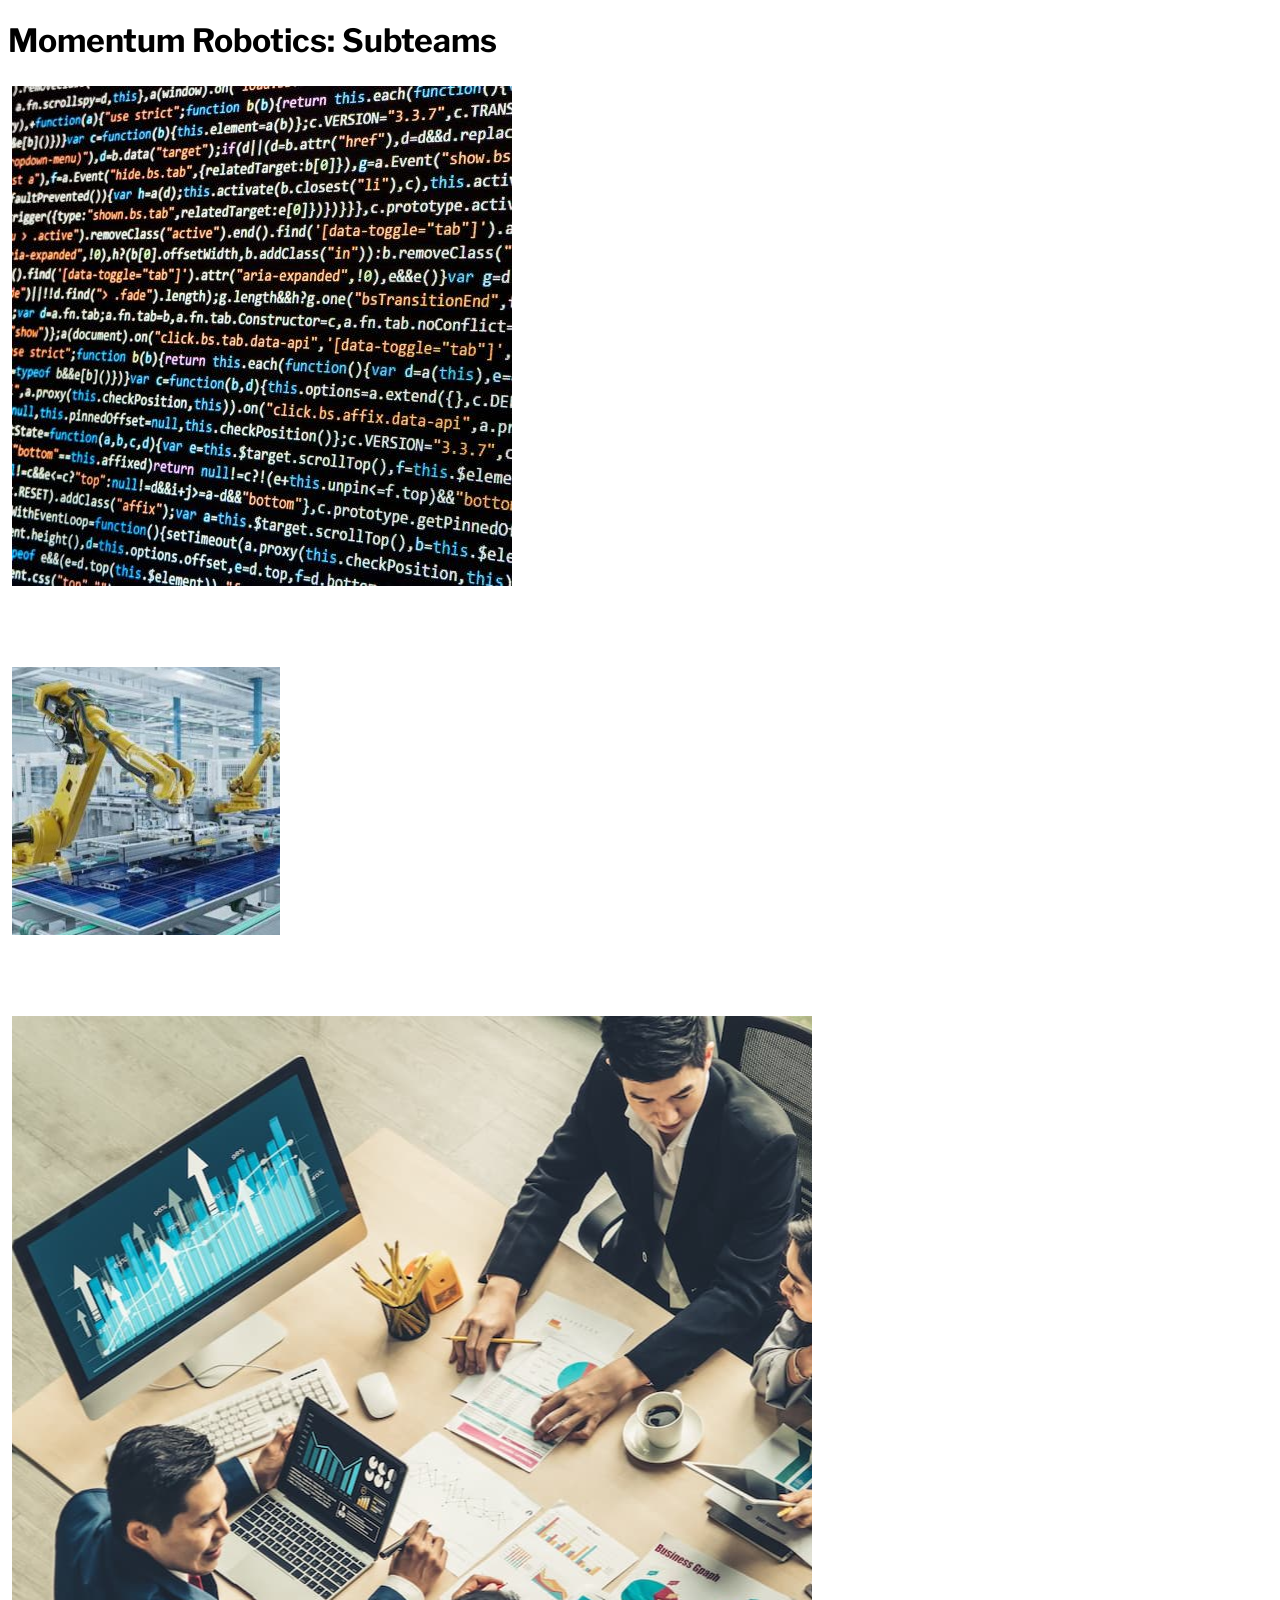
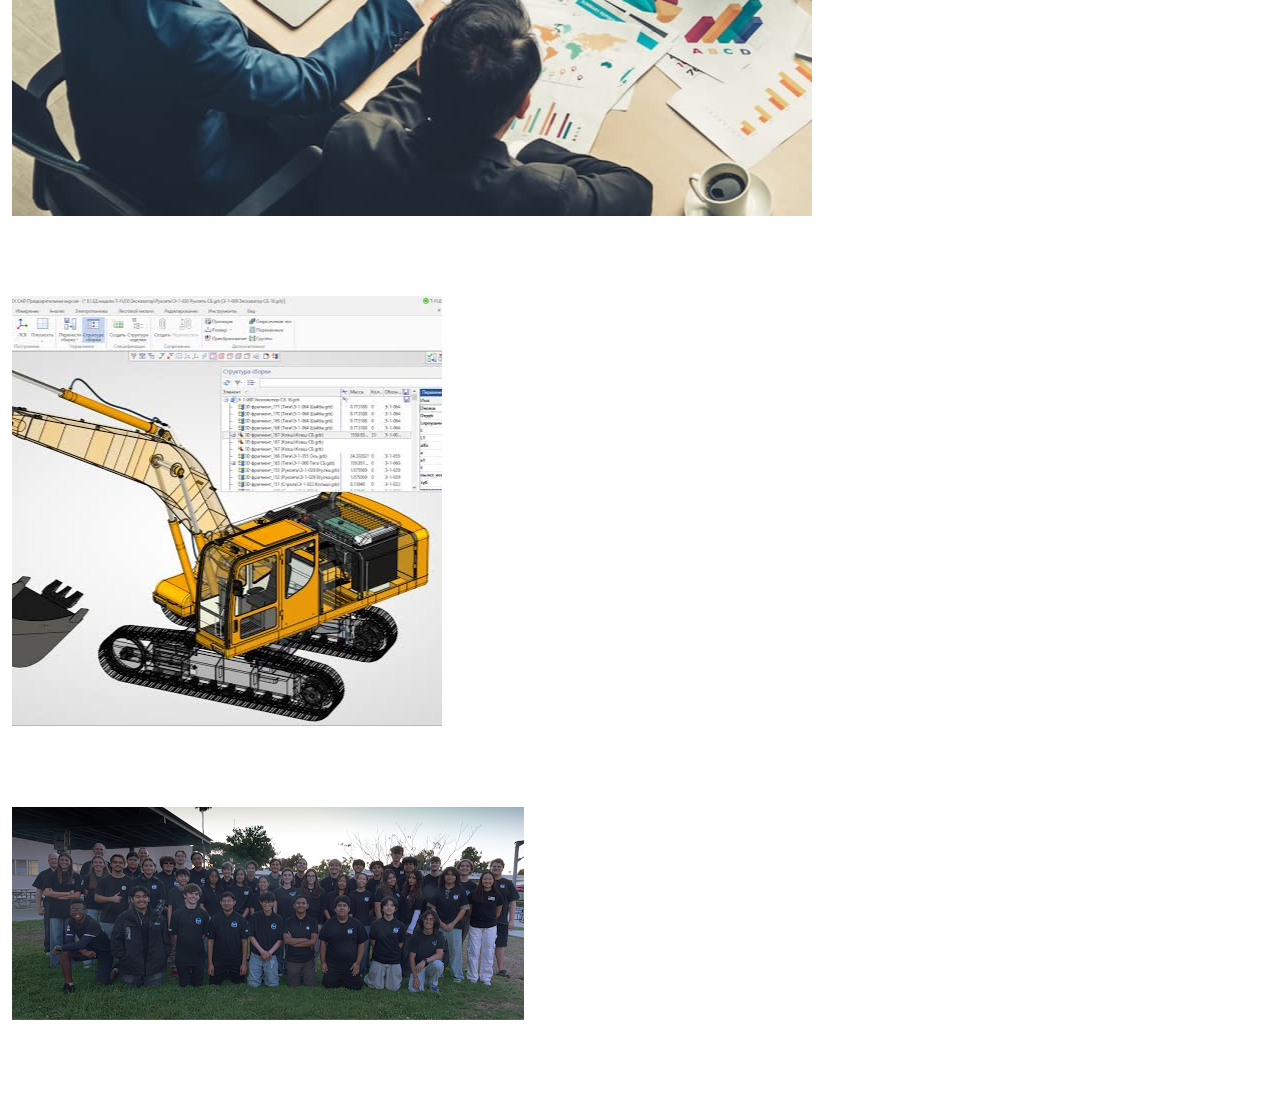
<file: index.html>
<!DOCTYPE html>

<html>
	<head>
		<meta charset="utf-8">
        <meta name="viewport" content="width=device-width, initial-scale=1.0">
		<title>Momentum Robotics Programming Subteam Intro</title>
		<base href="https://theelementguy.github.io/programming-website-momentum/">
		<link rel="stylesheet" href="https://www.w3schools.com/w3css/5/w3.css">
		<link rel="stylesheet" href="stylesheet.css">
	</head>
	<body class="w3-black">
		<div class="w3-container">
			<h1>Momentum Robotics: Subteams</h1>
		</div>
		<div class="w3-row w3-container">
			<div class="w3-col s12 m6 l3 w3-deep-orange w3-container">
				<a href="programming.html">
					<img src="coolcode.png" class="w3-col l12 w3-margin-top">
					<h2>Programming</h2>
				</a>
			</div>
			<div class="w3-col s12 m6 l3 w3-emerald w3-container">
				<a href="manufac.html">
					<img src="manufac.png" class="w3-margin-top w3-col l12">
					<h2>Manufacturing</h2>
				</a>
			</div>
			<div class="w3-col s12 m6 l3 w3-crimson w3-container">
				<a href="business.html">
					<img src="money.png" class="w3-margin-top w3-col l12">
					<h2>Business</h2>
				</a>
			</div>
			<div class="w3-col s12 m6 l3 w3-cobalt w3-container">
				<a href="design.html">
					<img src="cad.png" class="w3-margin-top w3-col l12">
					<h2>Design</h2>
				</a>
			</div>
		</div>
		<div class="w3-row w3-container">
			<div class="w3-col s12 m12 l12 w3-deep-purple w3-container">
				<a href="https://momentum4999.com/wp/" target="_blank">
					<img src="people.png" class="w3-col l12 w3-margin-top">
					<h2>Main Website</h2>
				</a>
			</div>
		</div>
	</body>
</html>
</file>
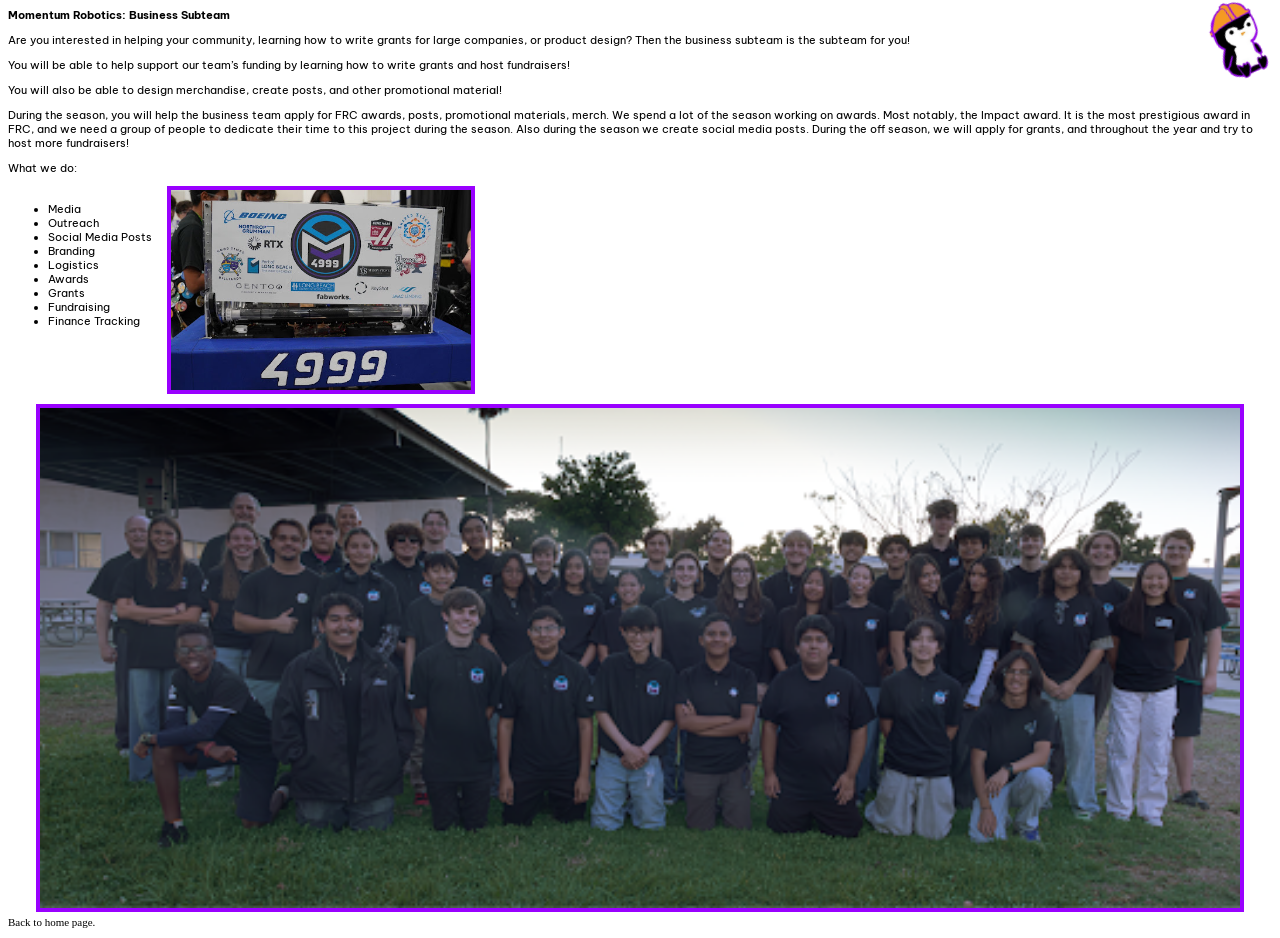
<file: business.html>
<!DOCTYPE html>

<html>
	<head>
		<meta charset="utf-8">
        <meta name="viewport" content="width=device-width, initial-scale=1.0">
		<title>Business Intro</title>
		<base href="https://theelementguy.github.io/programming-website-momentum/">
		<link rel="stylesheet" href="bus-stylesheet.css">
	</head>
	<body>
		<div id="logo-div">
			<a href="https://theelementguy.github.io/programming-website-momentum/"><h1 id="header">Momentum Robotics: Business Subteam</h1></a>
			<img src="penguin.png" id="penguin">
		</div>
		<p>Are you interested in helping your community, learning how to write grants for large companies, or product design? Then the business subteam is the subteam for you!</p>
		<p>You will be able to help support our team’s funding by learning how to write grants and host fundraisers!</p>
		<p>You will also be able to design merchandise, create posts, and other promotional material!</p>
		<p>During the season, you will help the business team apply for FRC awards, posts, promotional materials, merch. We spend a lot of the season working on awards. Most notably, the Impact award. It is the most prestigious award in FRC, and we need a group of people to dedicate their time to this project during the season. Also during the season we create social media posts.  During the off season, we will apply for grants, and throughout the year and try to host more fundraisers!</p>
		<p>What we do:</p>
		<div id="image-container">
			<ul>
				<li>Media</li>
				<li>Outreach</li>
				<li>Social Media Posts</li>
				<li>Branding</li>
				<li>Logistics</li>
				<li>Awards</li>
				<li>Grants</li>
				<li>Fundraising</li>
				<li>Finance Tracking</li>
			</ul>
			<img src="robot.jpg" id="robot" class="formatted">
		</div>
		<img src="people.png" id="people" class="formatted" width="95%">
		<a href="https://theelementguy.github.io/programming-website-momentum">Back to home page.</a>
	</body>
</html>
</file>
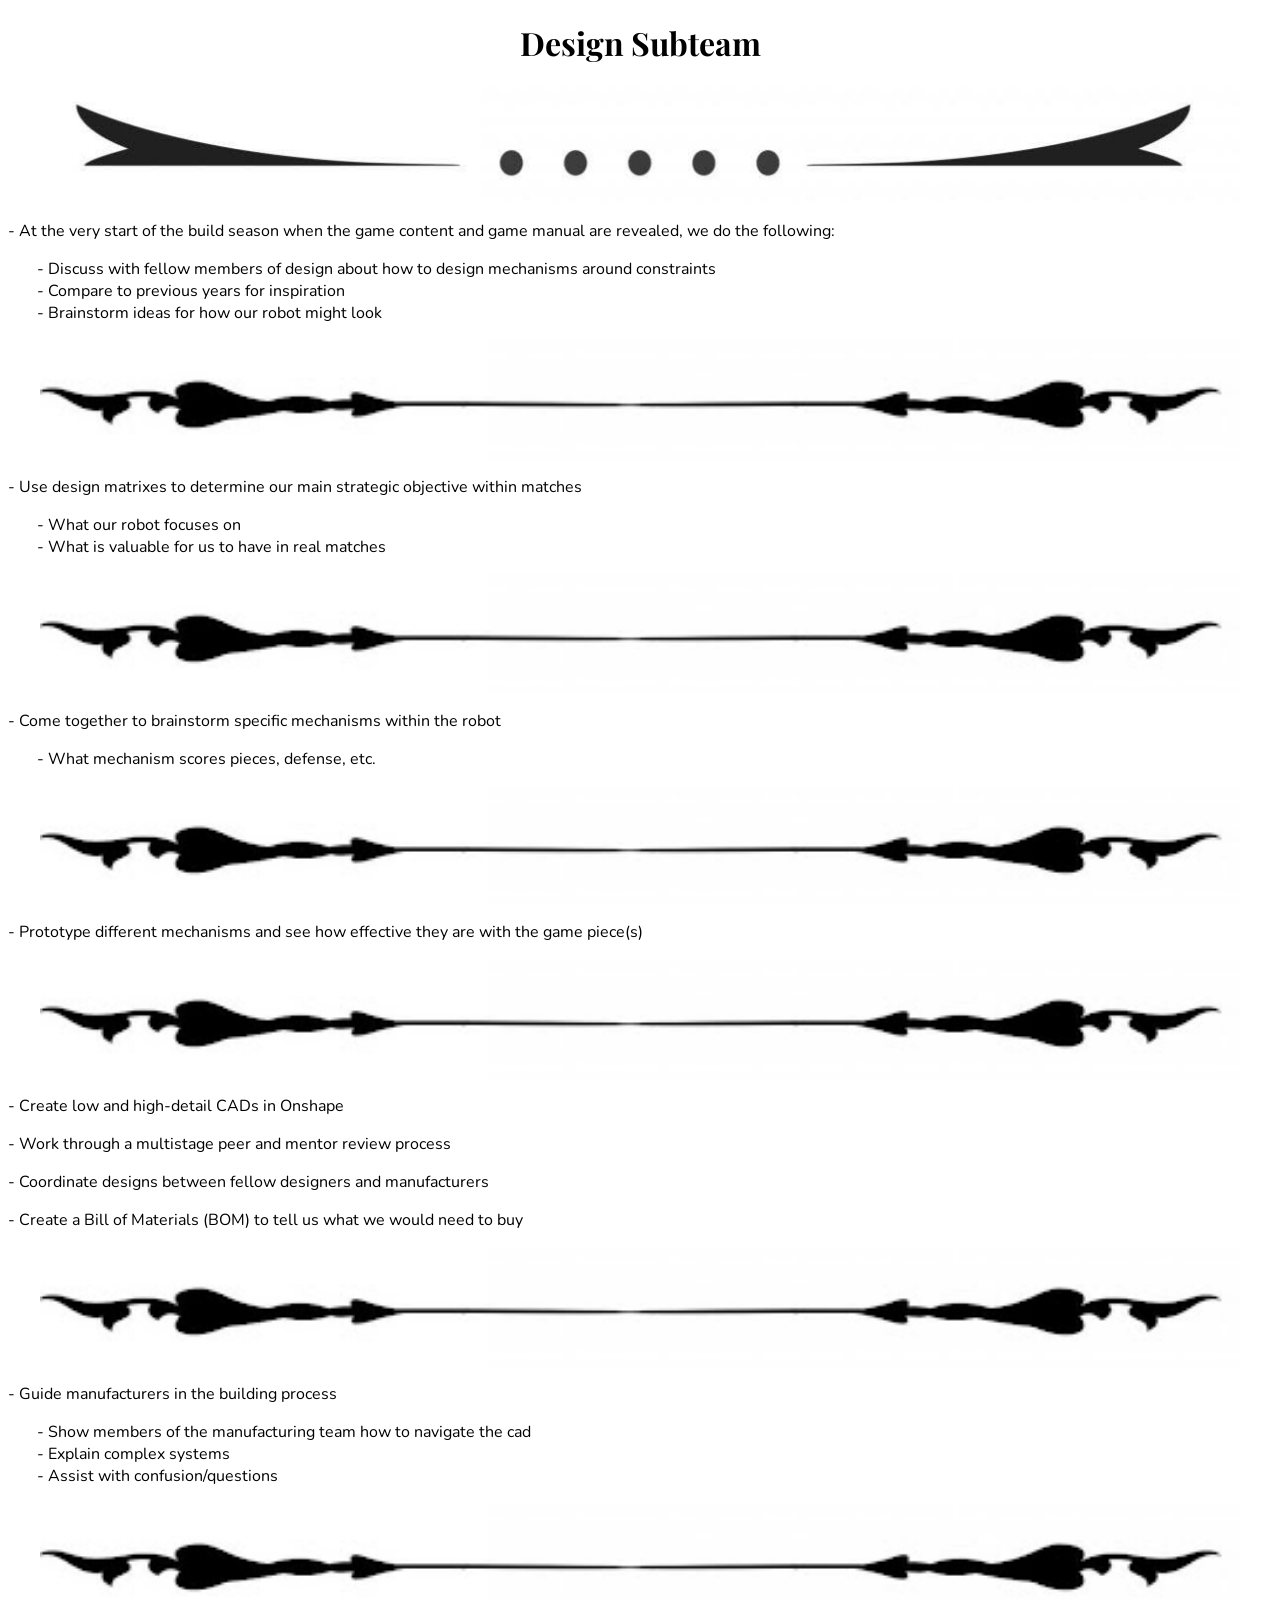
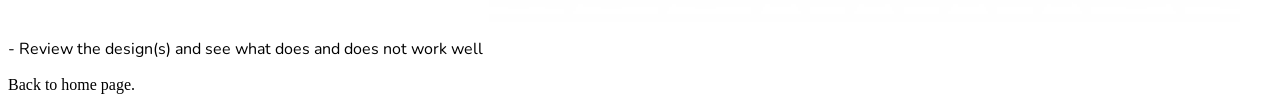
<file: design.html>
<!DOCTYPE html>

<html>
	<head>
		<meta charset="utf-8">
		<meta name="viewport" content="width=device-width, initial-scale=1.0">
		<title>Design</title>
		<base href="https://theelementguy.github.io/programming-website-momentum/">
		<link rel="stylesheet" href="des-stylesheet.css">
	</head>
	<body>
		<a href="https://theelementguy.github.io/programming-website-momentum/"><h1>Design Subteam</h1></a>
		<img src="fancy.jpg" class="fancy">
		<p>- At the very start of the build season when the game content and game manual are revealed, we do the following:</p>
		<ul>
			<li>Discuss with fellow members of design about how to design mechanisms around constraints</li>
			<li>Compare to previous years for inspiration</li>
			<li>Brainstorm ideas for how our robot might look</li>
		</ul>
		<img src="fancy2.jpg" class="fancy">
		<p>- Use design matrixes to determine our main strategic objective within matches</p>
		<ul>
			<li>What our robot focuses on</li>
			<li>What is valuable for us to have in real matches</li>
		</ul>
		<img src="fancy2.jpg" class="fancy">
		<p>- Come together to brainstorm specific mechanisms within the robot</p>
		<ul>
			<li>What mechanism scores pieces, defense, etc.</li>
		</ul>
		<img src="fancy2.jpg" class="fancy">
		<p>- Prototype different mechanisms and see how effective they are with the game piece(s)</p>
		<img src="fancy2.jpg" class="fancy">
		<p>- Create low and high-detail CADs in Onshape</p>
		<p>- Work through a multistage peer and mentor review process</p>
		<p>- Coordinate designs between fellow designers and manufacturers</p>
		<p>- Create a Bill of Materials (BOM) to tell us what we would need to buy</p>
		<img src="fancy2.jpg" class="fancy">
		<p>- Guide manufacturers in the building process</p>
		<ul>
			<li>Show members of the manufacturing team how to navigate the cad</li>
			<li>Explain complex systems</li>
			<li>Assist with confusion/questions</li>
		</ul>
		<img src="fancy2.jpg" class="fancy">
		<p>- Review the design(s) and see what does and does not work well</p>
		<a href="https://theelementguy.github.io/programming-website-momentum">Back to home page.</a>
	</body>
</html>
</file>
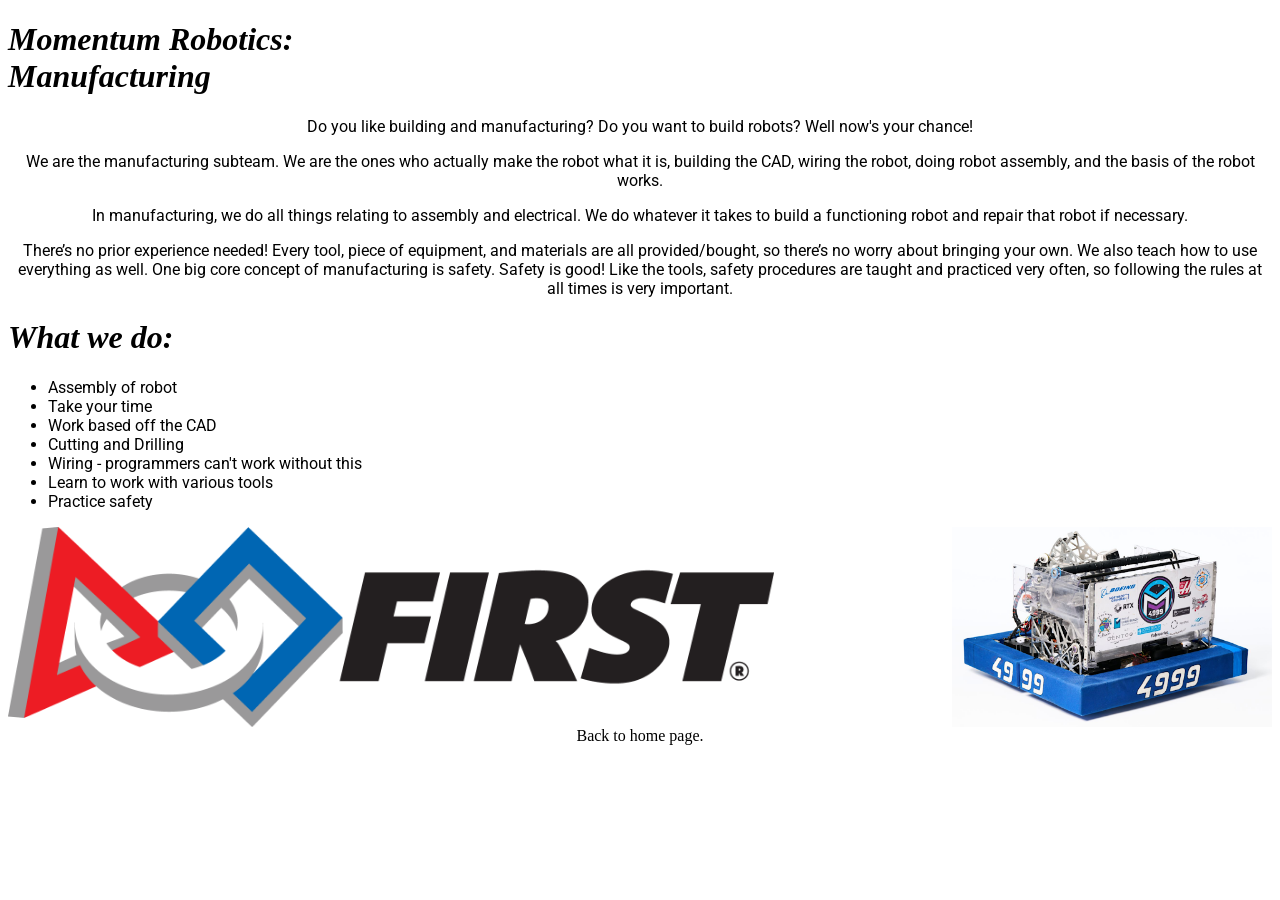
<file: manufac.html>
<!DOCTYPE html>

<html>
	<head>
		<meta charset="utf-8">
		<meta name="viewport" content="width=device-width, initial-scale=1.0">
		<title>manufac</title>
		<base href="https://theelementguy.github.io/programming-website-momentum/">
		<link rel="stylesheet" href="fac-stylesheet.css">
	</head>
	<body>
		<a href="https://theelementguy.github.io/programming-website-momentum/"><h1><i> Momentum Robotics:<br>Manufacturing</i></h1></a>
		<p>Do you like building and manufacturing? Do you want to build robots? Well now's your chance!</p>
		<p>We are the manufacturing subteam. We are the ones who actually make the robot what it is, building the CAD, wiring the robot, doing robot assembly, and the basis of the robot works.</p>
		<p>In manufacturing, we do all things relating to assembly and electrical. We do whatever it takes to build a functioning robot and repair that robot if necessary.</p>
		<p>There’s no prior experience needed! Every tool, piece of equipment, and materials are all provided/bought, so there’s no worry about bringing your own. We also teach how to use everything as well. One big core concept of manufacturing is safety. Safety is good! Like the tools, safety procedures are taught and practiced very often, so following the rules at all times is very important.</p>
		<h1><i>What we do:</i></h1>
		<ul>
			<li>Assembly of robot</li>
			<li>Take your time</li>
			<li>Work based off the CAD</li>
			<li>Cutting and Drilling</li>
			<li>Wiring - programmers can't work without this</li>
			<li>Learn to work with various tools</li>
			<li>Practice safety</li>
		</ul>
		<div id="image-container">
	    		<img src="frc.gif" id="frc" class="formatted" height="200">
			<img src="robot2.png" id="robot" class="formatted" height="200">
		</div>
		<a href="https://theelementguy.github.io/programming-website-momentum/">Back to home page.</a>
	</body>
</html>
</file>
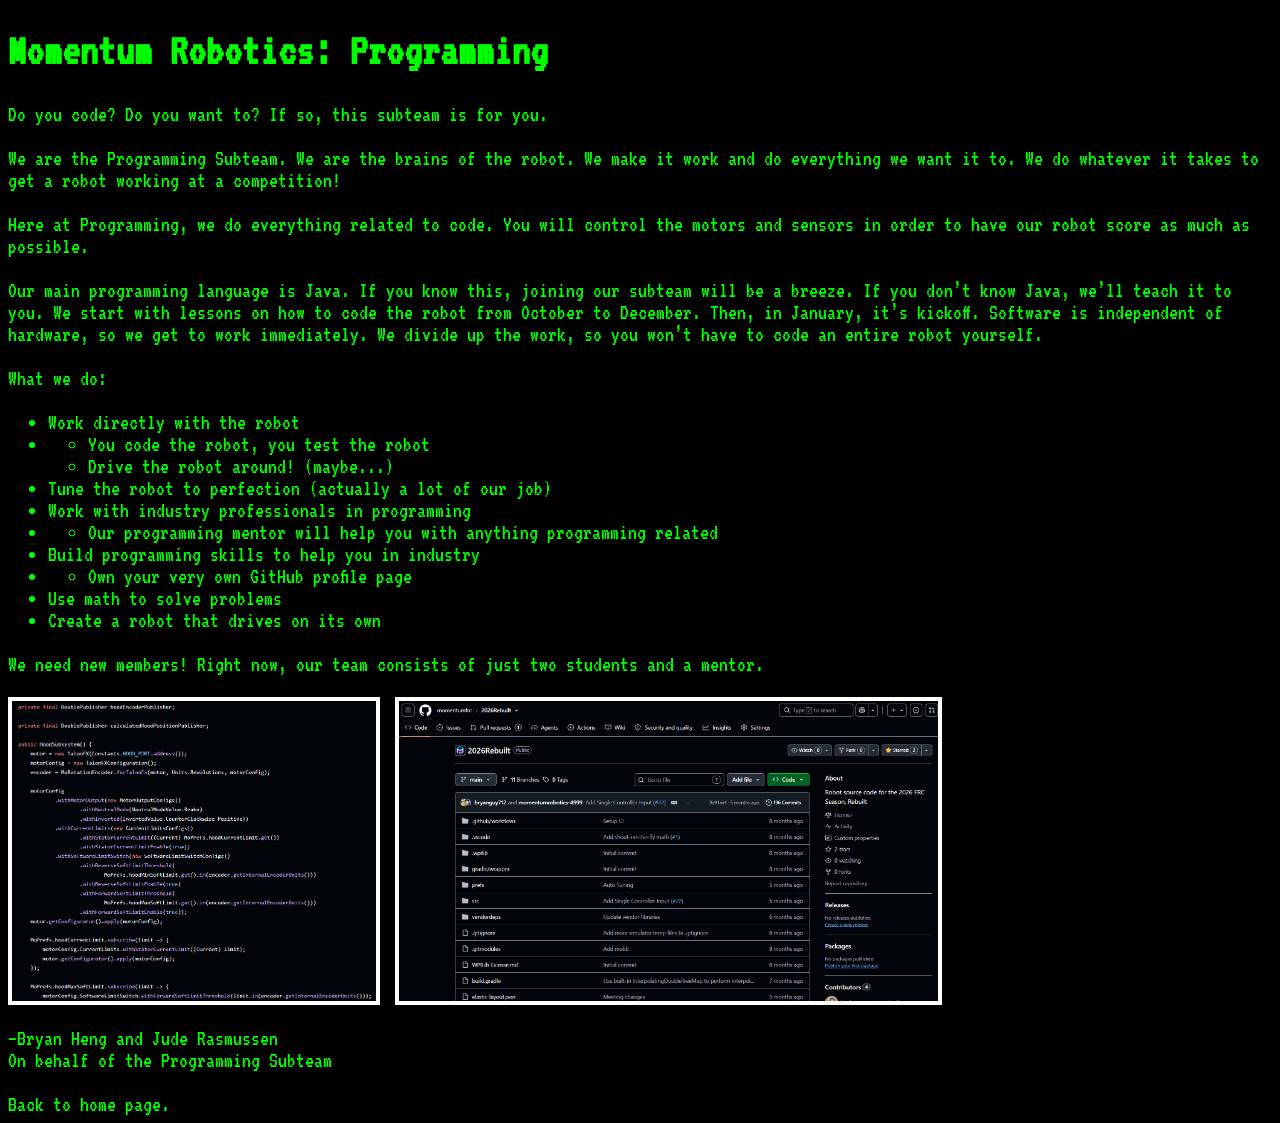
<file: programming.html>
<!DOCTYPE html>

<html>
	<head>
		<meta charset="utf-8">
        <meta name="viewport" content="width=device-width, initial-scale=1.0">
		<title>Momentum Robotics Programming Subteam Intro</title>
		<base href="https://theelementguy.github.io/programming-website-momentum/">
		<link rel="stylesheet" href="prog-stylesheet.css">
	</head>
	<body>
		<a href="https://theelementguy.github.io/programming-website-momentum/" id="link"><h1>Momentum Robotics: Programming</h1></a>
		<p>Do you code? Do you want to? If so, this subteam is for you.</p>
		<p>We are the Programming Subteam. We are the brains of the robot. We make it work and do everything we want it to. We do whatever it takes to get a robot working at a competition!</p>
		<p>Here at Programming, we do everything related to code. You will control the motors and sensors in order to have our robot score as much as possible.</p>
		<p>Our main programming language is Java. If you know this, joining our subteam will be a breeze. If you don’t know Java, we’ll teach it to you. We start with lessons on how to code the robot from October to December. Then, in January, it’s kickoff. Software is independent of hardware, so we get to work immediately. We divide up the work, so you won’t have to code an entire robot yourself.</p>
		<p>What we do:</p>
		<ul>
			<li>Work directly with the robot</li>
			<li>
				<ul>
					<li>You code the robot, you test the robot</li>
					<li>Drive the robot around! (maybe...)</li>
				</ul>
			</li>
			<li>Tune the robot to perfection (actually a lot of our job)</li>
			<li>Work with industry professionals in programming</li>
			<li>
				<ul>
					<li>Our programming mentor will help you with anything programming related</li>
				</ul>
			</li>
			<li>Build programming skills to help you in industry</li>
			<li>
				<ul>
					<li>Own your very own GitHub profile page</li>
				</ul>
			</li>
			<li>Use math to solve problems</li>
			<li>Create a robot that drives on its own</li>
		</ul>
		<p>We need new members! Right now, our team consists of just two students and a mentor.</p>
		<div id="images">
			<img src="code.png" height="500">
			<img src="guthib.png" height="500">
		</div>
		<p>—Bryan Heng and Jude Rasmussen<br>On behalf of the Programming Subteam</p>
		<a href="https://theelementguy.github.io/programming-website-momentum">Back to home page.</a>
	</body>
</html>
</file>
<file: stylesheet.css>
@import url('https://fonts.googleapis.com/css2?family=Libre+Franklin:ital,wght@0,100..900;1,100..900&display=swap');
@import url('https://fonts.cdnfonts.com/css/stormfaze');

h1, p, li, a, h2 {
	font-family: "Stormfaze", "Libre Franklin", "Helvetica Neue", "Trebuchet MS", sans-serif;
}

h2 {
	color: white;
	text-decoration: none;
}

a {
	text-decoration: none;
}

img {
	border: white double 4px;
}

a:visited {
	color: blue;
}
</file>
<file: bus-stylesheet.css>
@import url('https://fonts.googleapis.com/css2?family=Be+Vietnam+Pro:ital,wght@0,100;0,200;0,300;0,400;0,500;0,600;0,700;0,800;0,900;1,100;1,200;1,300;1,400;1,500;1,600;1,700;1,800;1,900&display=swap');

#image-container {
	display: flex;
	flex-wrap: wrap;
	gap: 15px;
}

#header {
	padding-right: 70px;
}
	
.formatted {
	border: 4px solid #9900ff;
	max-width: 100%;
	height: auto;
}

#logo-div {
	position: relative;
}

#penguin {
	position: absolute;
	top: -10px;
	right: 10px;

	width: 50px;
	height: auto;

	transform: rotate(-20deg);
}

h1, p, li, a {
	color: black;
	text-decoration: none;
	font-size: 11px;
}

#robot {
	height: 200px;
	width: auto;
}

#people {
	display: block;
	margin-left: auto;
	margin-right: auto;

	margin-top: 10px;
}

body {
	background-color: white;
}

h1 {
	font-family: "Be Vietnam Pro";
}

p, li {
	font-family: "Be Vietnam Pro";
}
</file>
<file: des-stylesheet.css>
@import url('https://fonts.googleapis.com/css2?family=Nunito:ital,wght@0,200..1000;1,200..1000&family=Playfair+Display:ital,wght@0,400..900;1,400..900&display=swap');

h1, p, a, li {
	text-decoration: none;
	color: black;
}

ul {
	list-style-type: "- ";
}

.fancy {
	display: block;
	margin-left: auto;
	margin-right: auto;

	width: 95%;
	height: auto;
}

h1 {
	font-family: "Playfair Display";
	text-align: center;
}

p, li {
	font-family: "Nunito";
}
</file>
<file: fac-stylesheet.css>
@import url('https://fonts.googleapis.com/css2?family=Roboto:ital,wght@0,100..900;1,100..900&display=swap');

#image-container {
    display: flex;
	flex-wrap: wrap;
    justify-content: space-between;
    align-items: flex-start;
    gap: 15px;
}

#frc, #robot {
	position: static;
    max-height: 200px;
	width: auto;
	height: auto;
	max-width: 95%;
}

#logo-div {
	position: relative;
}

body {
  text-align: center;
}

#penguin {
	position: absolute;
	top: -10px;
	right: 10px;

	width: 50px;
	height: auto;

	transform: rotate(-20deg);
}

h1, p, li, a {
	color: black;
	text-decoration: none;
}

body {
	background-color: white;
}

h1 {
	font-family: "Impact";
}

ul, h1 {
	text-align: left;
}

p, li {
	font-family: "Roboto";
}
</file>
<file: prog-stylesheet.css>
@import url('https://fonts.googleapis.com/css2?family=Roboto+Mono:ital,wght@0,100..700;1,100..700&family=VT323&display=swap');

#images {
	display: flex;
	flex-wrap: wrap;
	gap: 15px;
}

img {
	border: 4px solid white;
	max-width: 95%;
	max-height: 300px;
	height: auto;
}

h1, p, li, a {
	color: lime;
	text-decoration: none;
}

#hover-message {
	display: none;
}

body {
	background-color: black;
}

h1 {
	font-family: "VT323";
}

p, li, a {
	font-family: "VT323";
	font-size: 22px;
}
</file>
